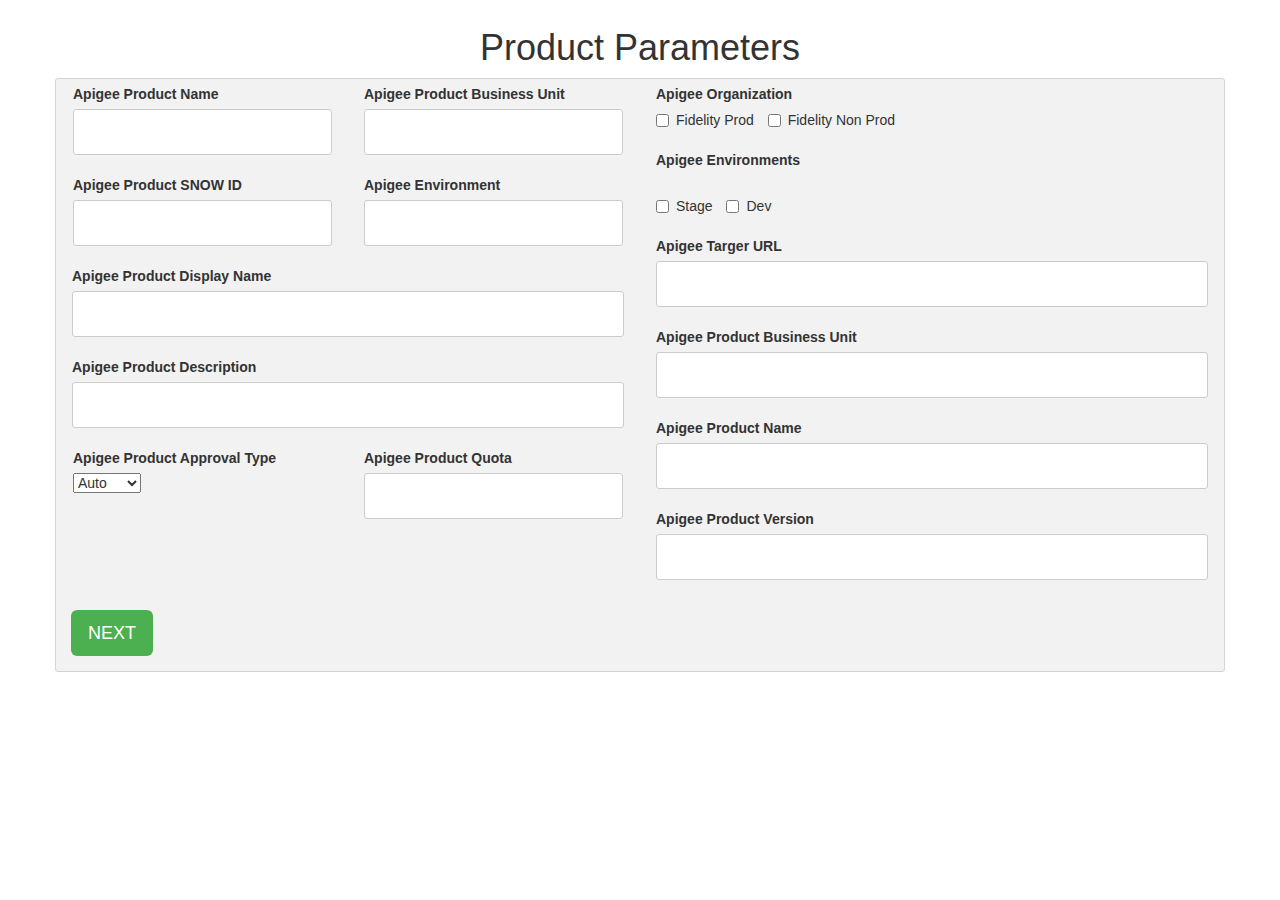
<file: index.html>
<!DOCTYPE html>
<html>
  <head>
    <meta name="viewport" content="width=device-width, initial-scale=1" />
    <link
      rel="stylesheet"
      href="https://cdnjs.cloudflare.com/ajax/libs/font-awesome/4.7.0/css/font-awesome.min.css"
    />
    <link rel="stylesheet" href="Styles/style.css" />
    <meta charset="utf-8" />
    <meta name="viewport" content="width=device-width, initial-scale=1" />
    <link
      rel="stylesheet"
      href="https://maxcdn.bootstrapcdn.com/bootstrap/3.4.0/css/bootstrap.min.css"
    />
    <script src="https://ajax.googleapis.com/ajax/libs/jquery/3.3.1/jquery.min.js"></script>
    <script src="https://maxcdn.bootstrapcdn.com/bootstrap/3.4.0/js/bootstrap.min.js"></script>
  </head>

  <body>
    <div align="center">
      <h1>Product Parameters</h1>
    </div>
    <div class="row" class="tab">
      <div class="col-75">
        <div class="container">
          <form id="regForm">
            <div class="row">
              <div class="col-50">
                <div class="row">
                  <div class="col-50">
                    <label for="product"> Apigee Product Name</label>
                    <input type="text" />
                  </div>
                  <div class="col-50">
                    <label for="business-unit">
                      Apigee Product Business Unit</label
                    >
                    <input type="text" />
                  </div>
                </div>
                <div class="row">
                  <div class="col-50">
                    <label for="product-id">Apigee Product SNOW ID</label>
                    <input type="text" />
                  </div>
                  <div class="col-50">
                    <label for="environment">Apigee Environment</label>
                    <input type="text" id="environment" />
                  </div>
                </div>
                <label for="display-name">Apigee Product Display Name</label>
                <input type="text" id="display-name" name="display-name" />
                <label for="product-description"
                  >Apigee Product Description</label
                >
                <input
                  type="text"
                  id="productDescription"
                  name="product-description"
                />
                <div class="row">
                  <div class="col-50">
                    <label for="aproval">Apigee Product Approval Type</label>
                    <select>
                      <option value="auto">Auto</option>
                      <option value="manual">Manual</option>
                    </select>
                  </div>
                  <div class="col-50">
                    <label for="quota">Apigee Product Quota</label><br />
                    <input type="text" id="quota" name="quota" />
                  </div>
                </div>
              </div>

              <div class="col-50">
                <div>
                  <label for="fidelity-prod">Apigee Organization</label><br />
                  <label class="checkbox-inline" for="fidelity-prod">
                    <input
                      type="checkbox"
                      name="fidelity-prod"
                      value="fidelity-prod"
                    />Fidelity Prod
                  </label>
                  <label class="checkbox-inline" for="fidelity-np">
                    <input
                      type="checkbox"
                      name="fidelity-np"
                      value="fidelity-np"
                    />Fidelity Non Prod
                  </label>
                </div>
                <br />
                <div>
                  <label for="environments">Apigee Environments</label
                  ><br /><br />
                  <label class="checkbox-inline">
                    <input
                      type="checkbox"
                      name="fidelity-prod"
                      value="fidelity-prod"
                    />Stage
                  </label>
                  <label class="checkbox-inline">
                    <input
                      type="checkbox"
                      name="fidelity-np"
                      value="fidelity-np"
                    />Dev
                  </label>
                </div>
                <br />
                <label for="url">Apigee Targer URL</label>
                <input type="text" id="url" name="url" />
                <label for="pbu">Apigee Product Business Unit</label>
                <input type="text" id="pbu" name="pbu" />
                <label for="apn">Apigee Product Name</label>
                <input type="text" id="apn" name="apn" />
                <label for="apv">Apigee Product Version</label>
                <input type="text" id="apv" name="apv" />
              </div>
            </div>
          </form>
          <!-- <input type="button" value="Next" class="btn btn-success btn-lg" /> -->
          <a href="proxy/proxy.html" class="btn btn-sucess btn-lg">NEXT</a>
        </div>
      </div>
    </div>
    <!-- <script src="JS/main.js"></script> -->
  </body>
</html>
</file>
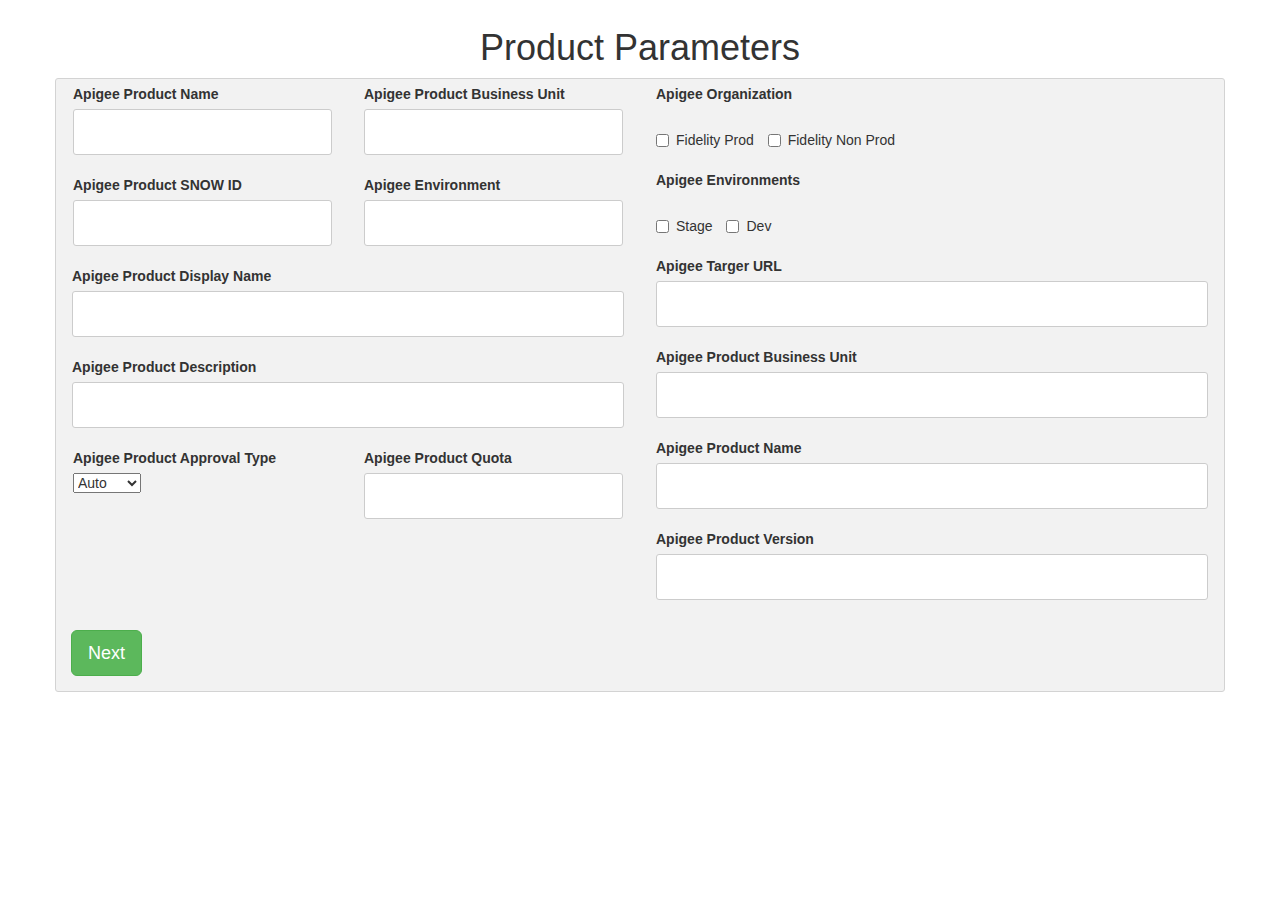
<file: product/product.html>
<!DOCTYPE html>
<html>

<head>
    <meta name="viewport" content="width=device-width, initial-scale=1">
    <link rel="stylesheet" href="https://cdnjs.cloudflare.com/ajax/libs/font-awesome/4.7.0/css/font-awesome.min.css">
    <link rel="stylesheet" href="product.css">
    <meta charset="utf-8">
    <meta name="viewport" content="width=device-width, initial-scale=1">
    <link rel="stylesheet" href="https://maxcdn.bootstrapcdn.com/bootstrap/3.4.0/css/bootstrap.min.css">
    <script src="https://ajax.googleapis.com/ajax/libs/jquery/3.3.1/jquery.min.js"></script>
    <script src="https://maxcdn.bootstrapcdn.com/bootstrap/3.4.0/js/bootstrap.min.js"></script>
</head>

<body>
    <div align="center">
        <h1>Product Parameters</h1>
    </div>
    <div class="row" class="tab">
        <div class="col-75">
            <div class="container">
                <form id="regForm" action="/action_page.php">

                    <div class="row">
                        <div class="col-50">
                              <div class="row">
                            </div>
                            <div class="row">
                                <div class="col-50">
                                    <label for="email"><i class="ap ap-user-email"></i> Apigee Product Name</label>
                                    <input type="text" id="email" name="email">
                                </div>
                                <div class="col-50">
                                    <label for="gateway"><i class="ap ap-gateway"></i> Apigee Product Business Unit</label>
                                    <input type="text" id="email" name="email">
                                </div>
                            </div>
                            <div class="row">
                                <div class="col-50">
                                    <label for="state">Apigee Product SNOW ID</label>
                                    <input type="text" id="state" name="state">
                                </div>
                                <div class="col-50">
                                    <label for="zip">Apigee Environment</label>
                                    <input type="text" id="zip" name="zip">
                                </div>
                            </div>
                            <label for="zip">Apigee Product Display Name</label>
                            <input type="text" id="zip" name="zip">
                            <label for="zip">Apigee Product Description</label>
                            <input type="text" id="zip" name="zip">
                            <div class="row">
                                <div class="col-50">
                                    <label for="state">Apigee Product Approval Type</label>
                                    <select>
                                            <option value="ecc">Auto</option>
                                            <option value="fbi">Manual</option>
                                        </select>
                                </div>
                                <div class="col-50">
                                    <label for="zip">Apigee Product Quota</label><br>
                                    <input type="text" id="zip" name="zip">
                                </div>
                            </div>
                        </div>

                        <div class="col-50">
                            <div>
                                <label for="cname">Apigee Organization</label><br><br>
                                <label class="checkbox-inline">
                                    <input type="checkbox" name="fidelity-prod" value="fidelity-prod">Fidelity Prod
                                </label>
                                <label class="checkbox-inline">
                                    <input type="checkbox" name="fidelity-np" value="fidelity-np">Fidelity Non Prod
                                </label>
                            </div><br>
                            <div>
                                <label for="cname">Apigee Environments</label><br><br>
                                <label class="checkbox-inline">
                                    <input type="checkbox" name="fidelity-prod" value="fidelity-prod">Stage
                                </label>
                                <label class="checkbox-inline">
                                    <input type="checkbox" name="fidelity-np" value="fidelity-np">Dev
                                </label>
                            </div><br>
                            <label for="ccnum">Apigee Targer URL</label>
                            <input type="text" id="ccnum" name="cardnumber">
                            <label for="ccnum">Apigee Product Business Unit</label>
                            <input type="text" id="ccnum" name="cardnumber">
                            <label for="ccnum">Apigee Product Name</label>
                            <input type="text" id="ccnum" name="cardnumber">
                            <label for="ccnum">Apigee Product Version</label>
                            <input type="text" id="ccnum" name="cardnumber">
                        </div>
                    </div>
                    
                </form>
                <input type="button" value="Next" class="btn btn-success btn-lg">
            </div>
        </div>
    </div>
    <script src="../main.js">
    </script>
</body>

</html>
</file>
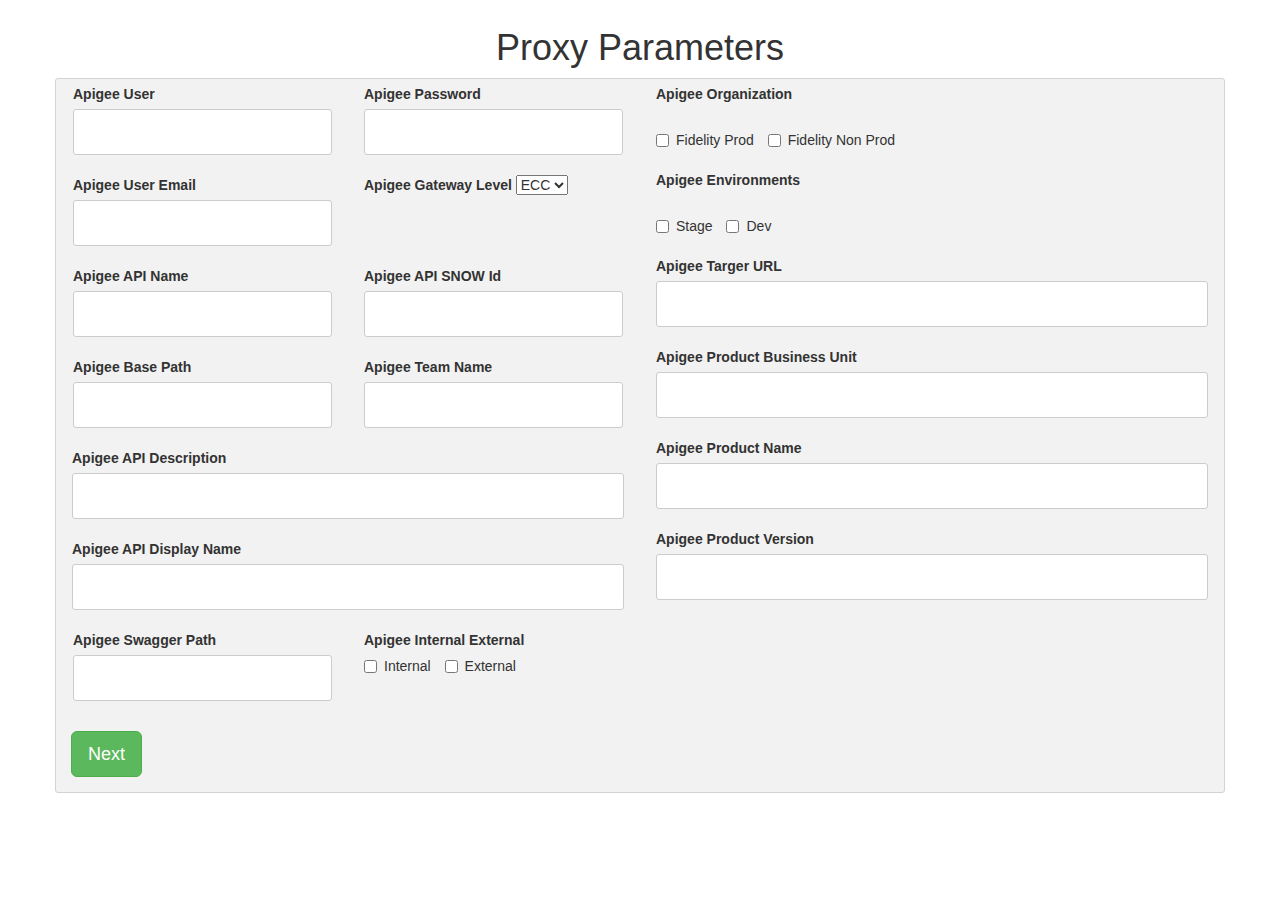
<file: proxy/proxy.html>
<!DOCTYPE html>
<html>
  <head>
    <meta name="viewport" content="width=device-width, initial-scale=1" />
    <link
      rel="stylesheet"
      href="https://cdnjs.cloudflare.com/ajax/libs/font-awesome/4.7.0/css/font-awesome.min.css"
    />
    <link rel="stylesheet" href="proxy.css" />
    <meta charset="utf-8" />
    <meta name="viewport" content="width=device-width, initial-scale=1" />
    <link
      rel="stylesheet"
      href="https://maxcdn.bootstrapcdn.com/bootstrap/3.4.0/css/bootstrap.min.css"
    />
    <script src="https://ajax.googleapis.com/ajax/libs/jquery/3.3.1/jquery.min.js"></script>
    <script src="https://maxcdn.bootstrapcdn.com/bootstrap/3.4.0/js/bootstrap.min.js"></script>
  </head>

  <body>
    <div align="center">
      <h1>Proxy Parameters</h1>
    </div>
    <div class="row" class="tab">
      <div class="col-75">
        <div class="container">
          <form id="regForm">
            <div class="row">
              <div class="col-50">
                <div class="row">
                  <div class="col-50">
                    <label for="uname"
                      ><i class="ap ap-user"></i> Apigee User</label
                    >
                    <input type="text" id="uname" name="username" />
                  </div>
                  <div class="col-50">
                    <label for="password"
                      ><i class="ap ap-password"></i> Apigee Password</label
                    >
                    <input type="text" id="password" name="password" />
                  </div>
                </div>
                <div class="row">
                  <div class="col-50">
                    <label for="email"
                      ><i class="ap ap-user-email"></i> Apigee User Email</label
                    >
                    <input type="text" id="email" name="email" />
                  </div>
                  <div class="col-50">
                    <label for="gateway"
                      ><i class="ap ap-gateway"></i> Apigee Gateway Level</label
                    >
                    <select>
                      <option value="ecc">ECC</option>
                      <option value="fbi">FBI</option>
                    </select>
                  </div>
                </div>
                <div class="row">
                  <div class="col-50">
                    <label for="email"
                      ><i class="ap ap-user-email"></i> Apigee API Name</label
                    >
                    <input type="text" id="email" name="email" />
                  </div>
                  <div class="col-50">
                    <label for="gateway"
                      ><i class="ap ap-gateway"></i> Apigee API SNOW Id</label
                    >
                    <input type="text" id="email" name="email" />
                  </div>
                </div>
                <div class="row">
                  <div class="col-50">
                    <label for="state">Apigee Base Path</label>
                    <input type="text" id="state" name="state" />
                  </div>
                  <div class="col-50">
                    <label for="zip">Apigee Team Name</label>
                    <input type="text" id="zip" name="zip" />
                  </div>
                </div>
                <label for="zip">Apigee API Description</label>
                <input type="text" id="zip" name="zip" />
                <label for="zip">Apigee API Display Name</label>
                <input type="text" id="zip" name="zip" />
                <div class="row">
                  <div class="col-50">
                    <label for="state">Apigee Swagger Path</label>
                    <input type="text" id="state" name="state" />
                  </div>
                  <div class="col-50">
                    <label for="zip">Apigee Internal External</label><br />
                    <label class="checkbox-inline">
                      <input
                        type="checkbox"
                        name="internal"
                        value="internal"
                      />Internal<br />
                    </label>
                    <label class="checkbox-inline">
                      <input
                        type="checkbox"
                        name="external"
                        value="external"
                      />External<br />
                    </label>
                  </div>
                </div>
              </div>

              <div class="col-50">
                <div>
                  <label for="cname">Apigee Organization</label><br /><br />
                  <label class="checkbox-inline">
                    <input
                      type="checkbox"
                      name="fidelity-prod"
                      value="fidelity-prod"
                    />Fidelity Prod
                  </label>
                  <label class="checkbox-inline">
                    <input
                      type="checkbox"
                      name="fidelity-np"
                      value="fidelity-np"
                    />Fidelity Non Prod
                  </label>
                </div>
                <br />
                <div>
                  <label for="cname">Apigee Environments</label><br /><br />
                  <label class="checkbox-inline">
                    <input
                      type="checkbox"
                      name="fidelity-prod"
                      value="fidelity-prod"
                    />Stage
                  </label>
                  <label class="checkbox-inline">
                    <input
                      type="checkbox"
                      name="fidelity-np"
                      value="fidelity-np"
                    />Dev
                  </label>
                </div>
                <br />
                <label for="ccnum">Apigee Targer URL</label>
                <input type="text" id="ccnum" name="cardnumber" />
                <label for="ccnum">Apigee Product Business Unit</label>
                <input type="text" id="ccnum" name="cardnumber" />
                <label for="ccnum">Apigee Product Name</label>
                <input type="text" id="ccnum" name="cardnumber" />
                <label for="ccnum">Apigee Product Version</label>
                <input type="text" id="ccnum" name="cardnumber" />
              </div>
            </div>
          </form>
          <input type="button" value="Next" class="btn btn-success btn-lg" />
        </div>
      </div>
    </div>
    <script src="../main.js"></script>
  </body>
</html>
</file>
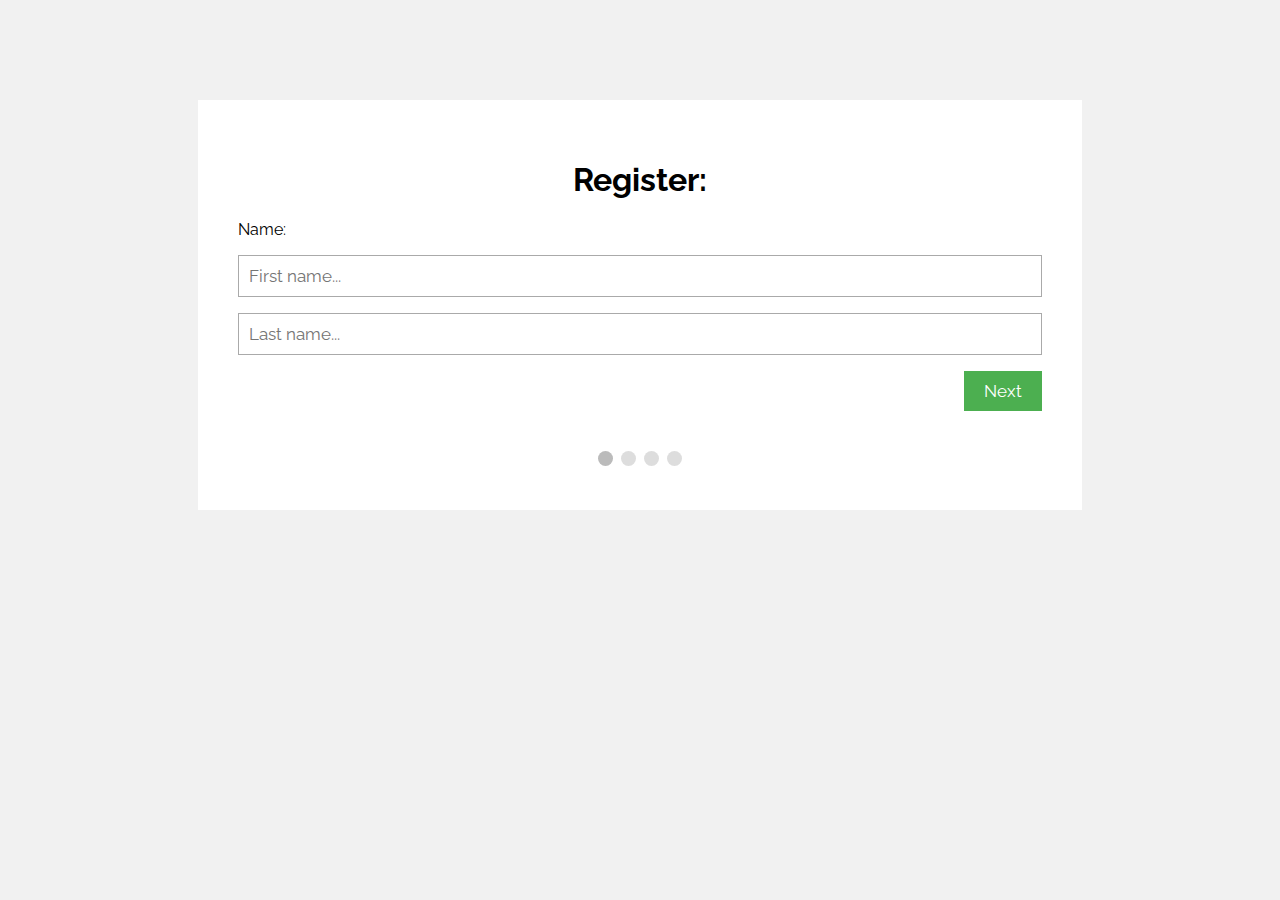
<file: resources/resource.html>
<!DOCTYPE html>
<html>
<meta name="viewport" content="width=device-width, initial-scale=1.0">
<link href="https://fonts.googleapis.com/css?family=Raleway" rel="stylesheet">
<style>
* {
  box-sizing: border-box;
}

body {
  background-color: #f1f1f1;
}

#regForm {
  background-color: #ffffff;
  margin: 100px auto;
  font-family: Raleway;
  padding: 40px;
  width: 70%;
  min-width: 300px;
}

h1 {
  text-align: center;  
}

input {
  padding: 10px;
  width: 100%;
  font-size: 17px;
  font-family: Raleway;
  border: 1px solid #aaaaaa;
}

/* Mark input boxes that gets an error on validation: */
input.invalid {
  background-color: #ffdddd;
}

/* Hide all steps by default: */
.tab {
  display: none;
}

button {
  background-color: #4CAF50;
  color: #ffffff;
  border: none;
  padding: 10px 20px;
  font-size: 17px;
  font-family: Raleway;
  cursor: pointer;
}

button:hover {
  opacity: 0.8;
}

#prevBtn {
  background-color: #bbbbbb;
}

/* Make circles that indicate the steps of the form: */
.step {
  height: 15px;
  width: 15px;
  margin: 0 2px;
  background-color: #bbbbbb;
  border: none;  
  border-radius: 50%;
  display: inline-block;
  opacity: 0.5;
}

.step.active {
  opacity: 1;
}

/* Mark the steps that are finished and valid: */
.step.finish {
  background-color: #4CAF50;
}
</style>
<body>

<form id="regForm" action="/action_page.php">
  <h1>Register:</h1>
  <!-- One "tab" for each step in the form: -->
  <div class="tab">Name:
    <p><input placeholder="First name..." oninput="this.className = ''" name="fname"></p>
    <p><input placeholder="Last name..." oninput="this.className = ''" name="lname"></p>
  </div>
  <div class="tab">Contact Info:
    <p><input placeholder="E-mail..." oninput="this.className = ''" name="email"></p>
    <p><input placeholder="Phone..." oninput="this.className = ''" name="phone"></p>
  </div>
  <div class="tab">Birthday:
    <p><input placeholder="dd" oninput="this.className = ''" name="dd"></p>
    <p><input placeholder="mm" oninput="this.className = ''" name="nn"></p>
    <p><input placeholder="yyyy" oninput="this.className = ''" name="yyyy"></p>
  </div>
  <div class="tab">Login Info:
    <p><input placeholder="Username..." oninput="this.className = ''" name="uname"></p>
    <p><input placeholder="Password..." oninput="this.className = ''" name="pword" type="password"></p>
  </div>
  <div style="overflow:auto;">
    <div style="float:right;">
      <button type="button" id="prevBtn" onclick="nextPrev(-1)">Previous</button>
      <button type="button" id="nextBtn" onclick="nextPrev(1)">Next</button>
    </div>
  </div>
  <!-- Circles which indicates the steps of the form: -->
  <div style="text-align:center;margin-top:40px;">
    <span class="step"></span>
    <span class="step"></span>
    <span class="step"></span>
    <span class="step"></span>
  </div>
</form>

<script>
var currentTab = 0; // Current tab is set to be the first tab (0)
showTab(currentTab); // Display the current tab

function showTab(n) {
  // This function will display the specified tab of the form...
  var x = document.getElementsByClassName("tab");
  x[n].style.display = "block";
  //... and fix the Previous/Next buttons:
  if (n == 0) {
    document.getElementById("prevBtn").style.display = "none";
  } else {
    document.getElementById("prevBtn").style.display = "inline";
  }
  if (n == (x.length - 1)) {
    document.getElementById("nextBtn").innerHTML = "Submit";
  } else {
    document.getElementById("nextBtn").innerHTML = "Next";
  }
  //... and run a function that will display the correct step indicator:
  fixStepIndicator(n)
}

function nextPrev(n) {
  // This function will figure out which tab to display
  var x = document.getElementsByClassName("tab");
  // Exit the function if any field in the current tab is invalid:
  if (n == 1 && !validateForm()) return false;
  // Hide the current tab:
  x[currentTab].style.display = "none";
  // Increase or decrease the current tab by 1:
  currentTab = currentTab + n;
  // if you have reached the end of the form...
  if (currentTab >= x.length) {
    // ... the form gets submitted:
    document.getElementById("regForm").submit();
    return false;
  }
  // Otherwise, display the correct tab:
  showTab(currentTab);
}

function validateForm() {
  // This function deals with validation of the form fields
  var x, y, i, valid = true;
  x = document.getElementsByClassName("tab");
  y = x[currentTab].getElementsByTagName("input");
  // A loop that checks every input field in the current tab:
  for (i = 0; i < y.length; i++) {
    // If a field is empty...
    if (y[i].value == "") {
      // add an "invalid" class to the field:
      y[i].className += " invalid";
      // and set the current valid status to false
      valid = false;
    }
  }
  // If the valid status is true, mark the step as finished and valid:
  if (valid) {
    document.getElementsByClassName("step")[currentTab].className += " finish";
  }
  return valid; // return the valid status
}

function fixStepIndicator(n) {
  // This function removes the "active" class of all steps...
  var i, x = document.getElementsByClassName("step");
  for (i = 0; i < x.length; i++) {
    x[i].className = x[i].className.replace(" active", "");
  }
  //... and adds the "active" class on the current step:
  x[n].className += " active";
}
</script>

</body>
</html>
</file>
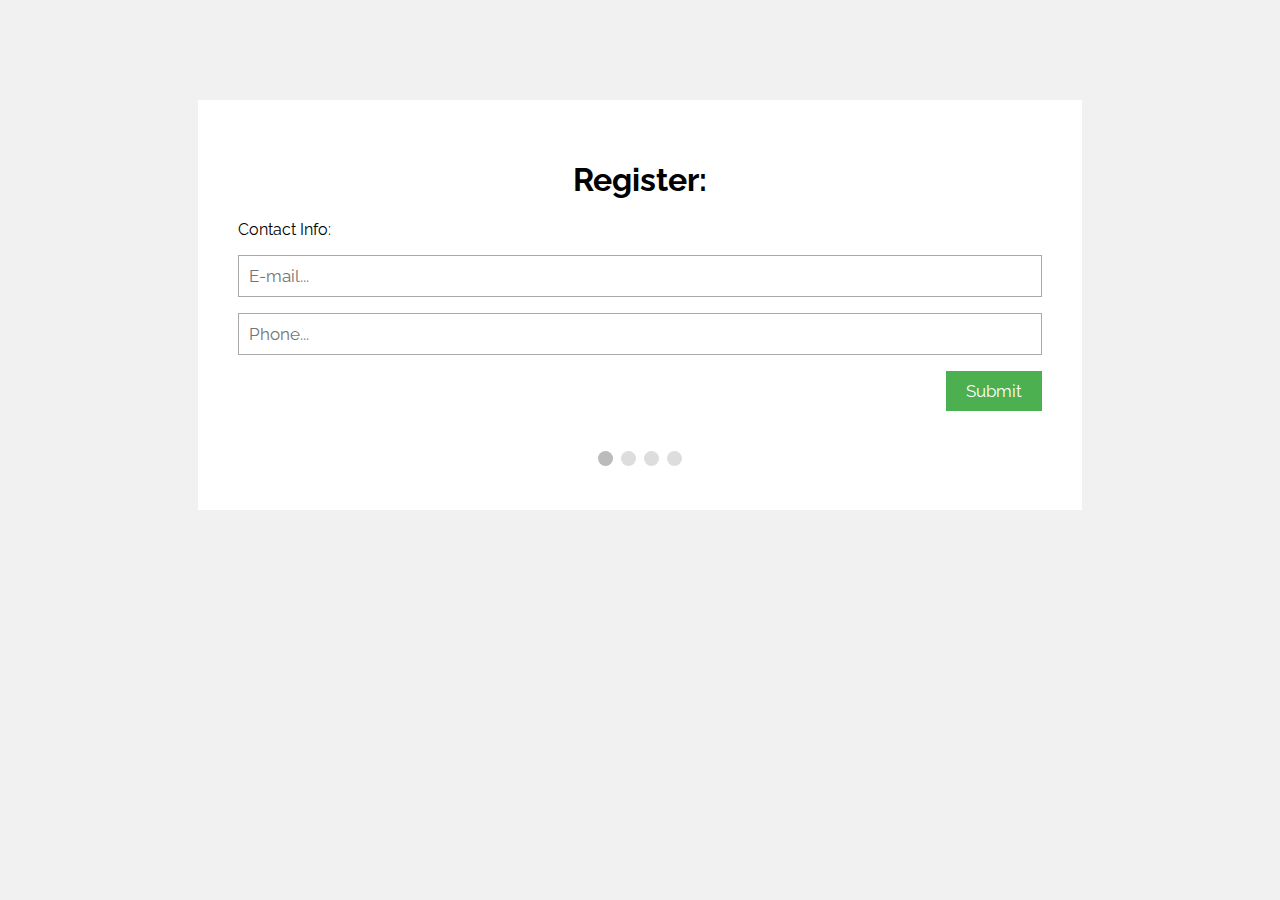
<file: sample/resource.1.html>
<!DOCTYPE html>
<html>
<meta name="viewport" content="width=device-width, initial-scale=1.0">
<link href="https://fonts.googleapis.com/css?family=Raleway" rel="stylesheet">
<link rel="stylesheet" href="resource.1.css">
<body class="tab">

<form id="regForm" action="/action_page.php">
  <h1>Register:</h1>
  <!-- One "tab" for each step in the form: -->
  <!-- <div class="tab">Name:
    <p><input placeholder="First name..." oninput="this.className = ''" name="fname"></p>
    <p><input placeholder="Last name..." oninput="this.className = ''" name="lname"></p>
  </div> -->
  <div>Contact Info:
    <p><input placeholder="E-mail..." oninput="this.className = ''" name="email"></p>
    <p><input placeholder="Phone..." oninput="this.className = ''" name="phone"></p>
  </div>
  <!-- <div class="tab">Birthday:
    <p><input placeholder="dd" oninput="this.className = ''" name="dd"></p>
    <p><input placeholder="mm" oninput="this.className = ''" name="nn"></p>
    <p><input placeholder="yyyy" oninput="this.className = ''" name="yyyy"></p>
  </div>
  <div class="tab">Login Info:
    <p><input placeholder="Username..." oninput="this.className = ''" name="uname"></p>
    <p><input placeholder="Password..." oninput="this.className = ''" name="pword" type="password"></p>
  </div> -->
  <div style="overflow:auto;">
    <div style="float:right;">
      <button type="button" id="prevBtn" onclick="nextPrev(-1)">Previous</button>
      <button type="button" id="nextBtn" onclick="nextPrev(1)">Next</button>
    </div>
  </div>
  <!-- Circles which indicates the steps of the form: -->
  <div style="text-align:center;margin-top:40px;">
    <span class="step"></span>
    <span class="step"></span>
    <span class="step"></span>
    <span class="step"></span>
  </div>
</form>
<script src="resource.js">
</script>
</body>
</html>
</file>
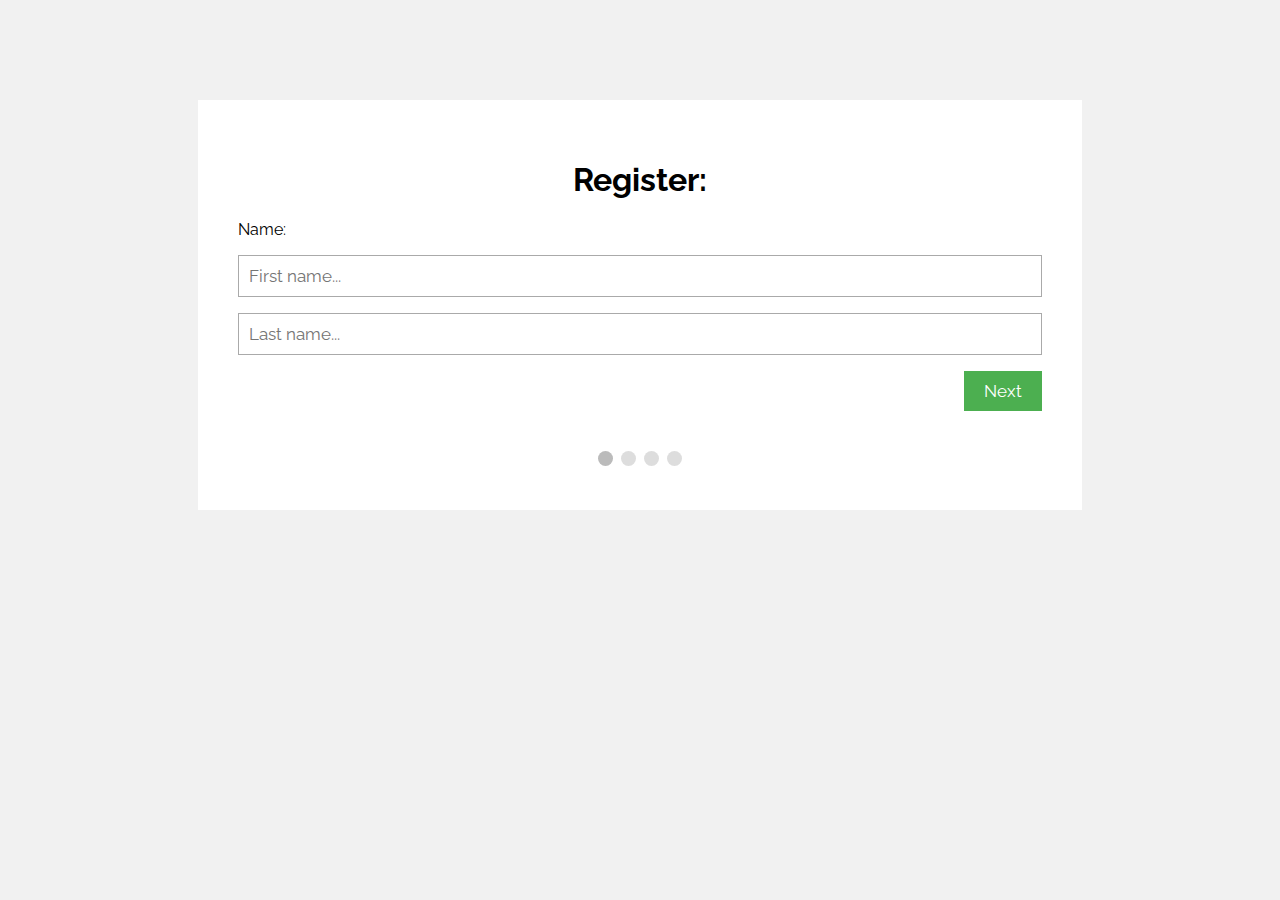
<file: sample/resource.2.html>
<!DOCTYPE html>
<html>
<meta name="viewport" content="width=device-width, initial-scale=1.0">
<link href="https://fonts.googleapis.com/css?family=Raleway" rel="stylesheet">
<link rel="stylesheet" href="resource.1.css">
<body class="tab">

<form id="regForm" action="/action_page.php">
  <h1>Register:</h1>
  <!-- One "tab" for each step in the form: -->
  <div>Name:
    <p><input placeholder="First name..." oninput="this.className = ''" name="fname"></p>
    <p><input placeholder="Last name..." oninput="this.className = ''" name="lname"></p>
  </div>
  <div class="tab">Contact Info:
    <p><input placeholder="E-mail..." oninput="this.className = ''" name="email"></p>
    <p><input placeholder="Phone..." oninput="this.className = ''" name="phone"></p>
  </div>
  <div class="tab">Birthday:
    <p><input placeholder="dd" oninput="this.className = ''" name="dd"></p>
    <p><input placeholder="mm" oninput="this.className = ''" name="nn"></p>
    <p><input placeholder="yyyy" oninput="this.className = ''" name="yyyy"></p>
  </div>
  <div class="tab">Login Info:
    <p><input placeholder="Username..." oninput="this.className = ''" name="uname"></p>
    <p><input placeholder="Password..." oninput="this.className = ''" name="pword" type="password"></p>
  </div>
  <div style="overflow:auto;">
    <div style="float:right;">
      <button type="button" id="prevBtn" onclick="nextPrev(-1)">Previous</button>
      <button type="button" id="nextBtn" onclick="nextPrev(1)">Next</button>
    </div>
  </div>
  <!-- Circles which indicates the steps of the form: -->
  <div style="text-align:center;margin-top:40px;">
    <span class="step"></span>
    <span class="step"></span>
    <span class="step"></span>
    <span class="step"></span>
  </div>
</form>
<script src="resource.js">
</script>
</body>
</html>
</file>
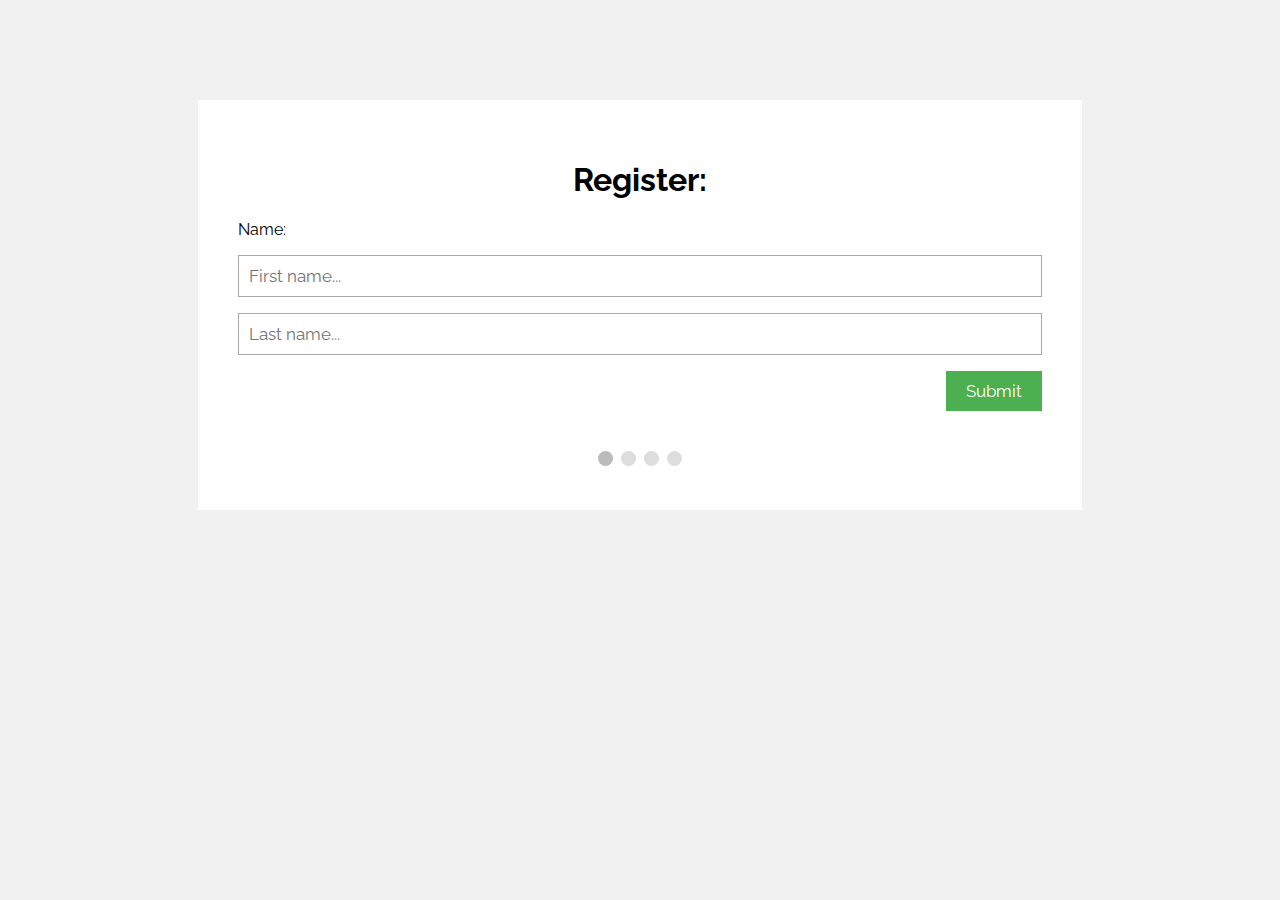
<file: sample/resource.html>
<!DOCTYPE html>
<html>
<meta name="viewport" content="width=device-width, initial-scale=1.0">
<link href="https://fonts.googleapis.com/css?family=Raleway" rel="stylesheet">
<link rel="stylesheet" href="resource.1.css">
<body class="tab">

<form id="regForm" action="/action_page.php">
  <h1>Register:</h1>
  <!-- One "tab" for each step in the form: -->
  <div>Name:
    <p><input placeholder="First name..." oninput="this.className = ''" name="fname"></p>
    <p><input placeholder="Last name..." oninput="this.className = ''" name="lname"></p>
  </div>
  <!-- <div class="tab">Contact Info:
    <p><input placeholder="E-mail..." oninput="this.className = ''" name="email"></p>
    <p><input placeholder="Phone..." oninput="this.className = ''" name="phone"></p>
  </div>
  <div class="tab">Birthday:
    <p><input placeholder="dd" oninput="this.className = ''" name="dd"></p>
    <p><input placeholder="mm" oninput="this.className = ''" name="nn"></p>
    <p><input placeholder="yyyy" oninput="this.className = ''" name="yyyy"></p>
  </div>
  <div class="tab">Login Info:
    <p><input placeholder="Username..." oninput="this.className = ''" name="uname"></p>
    <p><input placeholder="Password..." oninput="this.className = ''" name="pword" type="password"></p>
  </div> -->
  <div style="overflow:auto;">
    <div style="float:right;">
      <button type="button" id="prevBtn" onclick="nextPrev(-1)">Previous</button>
      <button type="button" id="nextBtn" onclick="nextPrev(1)">Next</button>
    </div>
  </div>
  <!-- Circles which indicates the steps of the form: -->
  <div style="text-align:center;margin-top:40px;">
    <span class="step"></span>
    <span class="step"></span>
    <span class="step"></span>
    <span class="step"></span>
  </div>
</form>
<script src="resource.js">
</script>
</body>
</html>
</file>
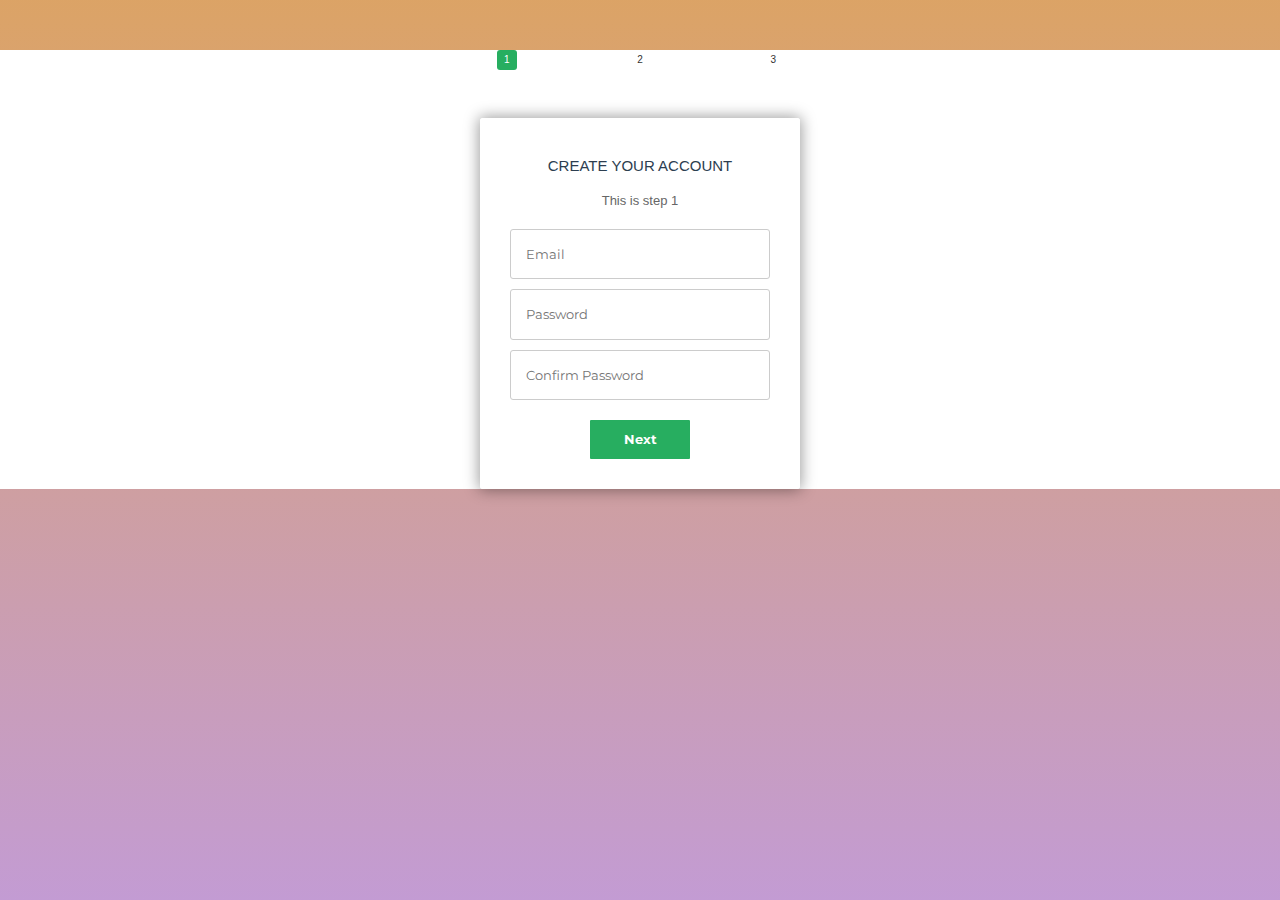
<file: test/test.html>
<!-- multistep form -->
<!DOCTYPE html>
<html>
<head>
    <meta name="viewport" content="width=device-width, initial-scale=1.0">
    <link href="https://fonts.googleapis.com/css?family=Raleway" rel="stylesheet">
    <link rel="stylesheet" href="test.css">
    <link rel="stylesheet" href="https://cdnjs.cloudflare.com/ajax/libs/font-awesome/4.7.0/css/font-awesome.min.css">
    <meta charset="utf-8">
    <meta name="viewport" content="width=device-width, initial-scale=1">
    <link rel="stylesheet" href="https://maxcdn.bootstrapcdn.com/bootstrap/3.4.0/css/bootstrap.min.css">
    <script src="https://ajax.googleapis.com/ajax/libs/jquery/3.3.1/jquery.min.js"></script>
    <script src="https://maxcdn.bootstrapcdn.com/bootstrap/3.4.0/js/bootstrap.min.js"></script>
</head>

<body>
    <form id="msform">
        <!-- progressbar -->
        <ul id="progressbar">
            <li class="active">Account Setup</li>
            <li>Social Profiles</li>
            <li>Personal Details</li>
        </ul>
        <!-- fieldsets -->
        <fieldset>
            <h2 class="fs-title">Create your account</h2>
            <h3 class="fs-subtitle">This is step 1</h3>
            <input type="text" name="email" placeholder="Email" />
            <input type="password" name="pass" placeholder="Password" />
            <input type="password" name="cpass" placeholder="Confirm Password" />
            <input type="button" name="next" class="next action-button" value="Next" />
        </fieldset>
        <fieldset>
            <h2 class="fs-title">Social Profiles</h2>
            <h3 class="fs-subtitle">Your presence on the social network</h3>
            <input type="text" name="twitter" placeholder="Twitter" />
            <input type="text" name="facebook" placeholder="Facebook" />
            <input type="text" name="gplus" placeholder="Google Plus" />
            <input type="button" name="previous" class="previous action-button" value="Previous" />
            <input type="button" name="next" class="next action-button" value="Next" />
        </fieldset>
        <fieldset>
            <h2 class="fs-title">Personal Details</h2>
            <h3 class="fs-subtitle">We will never sell it</h3>
            <input type="text" name="fname" placeholder="First Name" />
            <input type="text" name="lname" placeholder="Last Name" />
            <input type="text" name="phone" placeholder="Phone" />
            <textarea name="address" placeholder="Address"></textarea>
            <input type="button" name="previous" class="previous action-button" value="Previous" />
            <input type="submit" name="submit" class="submit action-button" value="Submit" />
        </fieldset>
    </form>
    <script src="test.js">
    </script>
</body>

</html>
</file>
<file: Styles/style.css>
body {
    font-family: Arial;
    font-size: 17px;
    padding: 8px;
}

* {
    box-sizing: border-box;
}

.row {
    display: -ms-flexbox;
    /* IE10 */
    display: flex;
    -ms-flex-wrap: wrap;
    /* IE10 */
    flex-wrap: wrap;
    margin: 0 -16px;
}

.col-25 {
    -ms-flex: 25%;
    /* IE10 */
    flex: 25%;
}

.col-50 {
    -ms-flex: 50%;
    /* IE10 */
    flex: 50%;
}

.col-75 {
    -ms-flex: 75%;
    /* IE10 */
    flex: 75%;
}

.col-25, .col-50, .col-75 {
    padding: 0 16px;
}

.container {
    background-color: #f2f2f2;
    padding: 5px 20px 15px 20px;
    border: 1px solid lightgrey;
    border-radius: 3px;
}

input[type=text] {
    width: 100%;
    margin-bottom: 20px;
    padding: 12px;
    border: 1px solid #ccc;
    border-radius: 3px;
}

label {
    margin-bottom: 10px;
    display: block;
}

.icon-container {
    margin-bottom: 20px;
    padding: 7px 0;
    font-size: 24px;
}

.btn {
    background-color: #4CAF50;
    color: white;
    padding: 12px;
    margin: 10px 0;
    border: none;
    /* width: 100%; */
    display: flex;
    justify-content: center;
    border-radius: 3px;
    cursor: pointer;
    font-size: 17px;
}

.btn:hover {
    background-color: #45a049;
}

a {
    color: #2196F3;
}

hr {
    border: 1px solid lightgrey;
}

span.price {
    float: right;
    color: grey;
}

/* Responsive layout - when the screen is less than 800px wide, make the two columns stack on top of each other instead of next to each other (also change the direction - make the "cart" column go on top) */

@media (max-width: 800px) {
    .row {
        flex-direction: column-reverse;
    }
    .col-25 {
        margin-bottom: 20px;
    }
}
</file>
<file: product/product.css>
body {
    font-family: Arial;
    font-size: 17px;
    padding: 8px;
  }
  
  * {
    box-sizing: border-box;
  }
  
  .row {
    display: -ms-flexbox; /* IE10 */
    display: flex;
    -ms-flex-wrap: wrap; /* IE10 */
    flex-wrap: wrap;
    margin: 0 -16px;
  }
  
  .col-25 {
    -ms-flex: 25%; /* IE10 */
    flex: 25%;
  }
  
  .col-50 {
    -ms-flex: 50%; /* IE10 */
    flex: 50%;
  }
  
  .col-75 {
    -ms-flex: 75%; /* IE10 */
    flex: 75%;
  }
  
  .col-25,
  .col-50,
  .col-75 {
    padding: 0 16px;
  }
  
  .container {
    background-color: #f2f2f2;
    padding: 5px 20px 15px 20px;
    border: 1px solid lightgrey;
    border-radius: 3px;
  }
  
  input[type=text] {
    width: 100%;
    margin-bottom: 20px;
    padding: 12px;
    border: 1px solid #ccc;
    border-radius: 3px;
  }
  
  label {
    margin-bottom: 10px;
    display: block;
  }
  
  .icon-container {
    margin-bottom: 20px;
    padding: 7px 0;
    font-size: 24px;
  }
  
  .btn {
    background-color: #4CAF50;
    color: white;
    padding: 12px;
    margin: 10px 0;
    border: none;
    /* width: 100%; */
    display: flex;
    justify-content: center;
    border-radius: 3px;
    cursor: pointer;
    font-size: 17px;
  }
  
  .btn:hover {
    background-color: #45a049;
  }
  
  a {
    color: #2196F3;
  }
  
  hr {
    border: 1px solid lightgrey;
  }
  
  span.price {
    float: right;
    color: grey;
  }
  
  /* Responsive layout - when the screen is less than 800px wide, make the two columns stack on top of each other instead of next to each other (also change the direction - make the "cart" column go on top) */
  @media (max-width: 800px) {
    .row {
      flex-direction: column-reverse;
    }
    .col-25 {
      margin-bottom: 20px;
    }
  }
</file>
<file: proxy/proxy.css>
body {
    font-family: Arial;
    font-size: 17px;
    padding: 8px;
  }
  
  * {
    box-sizing: border-box;
  }
  
  .row {
    display: -ms-flexbox; /* IE10 */
    display: flex;
    -ms-flex-wrap: wrap; /* IE10 */
    flex-wrap: wrap;
    margin: 0 -16px;
  }
  
  .col-25 {
    -ms-flex: 25%; /* IE10 */
    flex: 25%;
  }
  
  .col-50 {
    -ms-flex: 50%; /* IE10 */
    flex: 50%;
  }
  
  .col-75 {
    -ms-flex: 75%; /* IE10 */
    flex: 75%;
  }
  
  .col-25,
  .col-50,
  .col-75 {
    padding: 0 16px;
  }
  
  .container {
    background-color: #f2f2f2;
    padding: 5px 20px 15px 20px;
    border: 1px solid lightgrey;
    border-radius: 3px;
  }
  
  input[type=text] {
    width: 100%;
    margin-bottom: 20px;
    padding: 12px;
    border: 1px solid #ccc;
    border-radius: 3px;
  }
  
  label {
    margin-bottom: 10px;
    display: block;
  }
  
  .icon-container {
    margin-bottom: 20px;
    padding: 7px 0;
    font-size: 24px;
  }
  
  .btn {
    background-color: #4CAF50;
    color: white;
    padding: 12px;
    margin: 10px 0;
    border: none;
    /* width: 100%; */
    display: flex;
    justify-content: center;
    border-radius: 3px;
    cursor: pointer;
    font-size: 17px;
  }
  
  .btn:hover {
    background-color: #45a049;
  }
  
  a {
    color: #2196F3;
  }
  
  hr {
    border: 1px solid lightgrey;
  }
  
  span.price {
    float: right;
    color: grey;
  }
  
  /* Responsive layout - when the screen is less than 800px wide, make the two columns stack on top of each other instead of next to each other (also change the direction - make the "cart" column go on top) */
  @media (max-width: 800px) {
    .row {
      flex-direction: column-reverse;
    }
    .col-25 {
      margin-bottom: 20px;
    }
  }
</file>
<file: sample/resource.1.css>
* {
  box-sizing: border-box;
}

body {
  background-color: #f1f1f1;
}

#regForm {
  background-color: #ffffff;
  margin: 100px auto;
  font-family: Raleway;
  padding: 40px;
  width: 70%;
  min-width: 300px;
}

h1 {
  text-align: center;  
}

input {
  padding: 10px;
  width: 100%;
  font-size: 17px;
  font-family: Raleway;
  border: 1px solid #aaaaaa;
}

/* Mark input boxes that gets an error on validation: */
input.invalid {
  background-color: #ffdddd;
}

/* Hide all steps by default: */
.tab {
  display: none;
}

button {
  background-color: #4CAF50;
  color: #ffffff;
  border: none;
  padding: 10px 20px;
  font-size: 17px;
  font-family: Raleway;
  cursor: pointer;
}

button:hover {
  opacity: 0.8;
}

#prevBtn {
  background-color: #bbbbbb;
}

/* Make circles that indicate the steps of the form: */
.step {
  height: 15px;
  width: 15px;
  margin: 0 2px;
  background-color: #bbbbbb;
  border: none;  
  border-radius: 50%;
  display: inline-block;
  opacity: 0.5;
}

.step.active {
  opacity: 1;
}

/* Mark the steps that are finished and valid: */
.step.finish {
  background-color: #4CAF50;
}
</file>
<file: test/test.css>
/*custom font*/
@import url(https://fonts.googleapis.com/css?family=Montserrat);

/*basic reset*/
* {margin: 0; padding: 0;}

html {
	height: 100%;
	/*Image only BG fallback*/
	
	/*background = gradient + image pattern combo*/
	background: 
		linear-gradient(rgba(196, 102, 0, 0.6), rgba(155, 89, 182, 0.6));
}

body {
	font-family: montserrat, arial, verdana;
}
/*form styles*/
#msform {
	width: 400px;
	margin: 50px auto;
	text-align: center;
	position: relative;
}
#msform fieldset {
	background: white;
	border: 0 none;
	border-radius: 3px;
	box-shadow: 0 0 15px 1px rgba(0, 0, 0, 0.4);
	padding: 20px 30px;
	box-sizing: border-box;
	width: 80%;
	margin: 0 10%;
	
	/*stacking fieldsets above each other*/
	position: relative;
}
/*Hide all except first fieldset*/
#msform fieldset:not(:first-of-type) {
	display: none;
}
/*inputs*/
#msform input, #msform textarea {
	padding: 15px;
	border: 1px solid #ccc;
	border-radius: 3px;
	margin-bottom: 10px;
	width: 100%;
	box-sizing: border-box;
	font-family: montserrat;
	color: #2C3E50;
	font-size: 13px;
}
/*buttons*/
#msform .action-button {
	width: 100px;
	background: #27AE60;
	font-weight: bold;
	color: white;
	border: 0 none;
	border-radius: 1px;
	cursor: pointer;
	padding: 10px 5px;
	margin: 10px 5px;
}
#msform .action-button:hover, #msform .action-button:focus {
	box-shadow: 0 0 0 2px white, 0 0 0 3px #27AE60;
}
/*headings*/
.fs-title {
	font-size: 15px;
	text-transform: uppercase;
	color: #2C3E50;
	margin-bottom: 10px;
}
.fs-subtitle {
	font-weight: normal;
	font-size: 13px;
	color: #666;
	margin-bottom: 20px;
}
/*progressbar*/
#progressbar {
	margin-bottom: 30px;
	overflow: hidden;
	/*CSS counters to number the steps*/
	counter-reset: step;
}
#progressbar li {
	list-style-type: none;
	color: white;
	text-transform: uppercase;
	font-size: 9px;
	width: 33.33%;
	float: left;
	position: relative;
}
#progressbar li:before {
	content: counter(step);
	counter-increment: step;
	width: 20px;
	line-height: 20px;
	display: block;
	font-size: 10px;
	color: #333;
	background: white;
	border-radius: 3px;
	margin: 0 auto 5px auto;
}
/*progressbar connectors*/
#progressbar li:after {
	content: '';
	width: 100%;
	height: 2px;
	background: white;
	position: absolute;
	left: -50%;
	top: 9px;
	z-index: -1; /*put it behind the numbers*/
}
#progressbar li:first-child:after {
	/*connector not needed before the first step*/
	content: none; 
}
/*marking active/completed steps green*/
/*The number of the step and the connector before it = green*/
#progressbar li.active:before,  #progressbar li.active:after{
	background: #27AE60;
	color: white;
}
</file>
